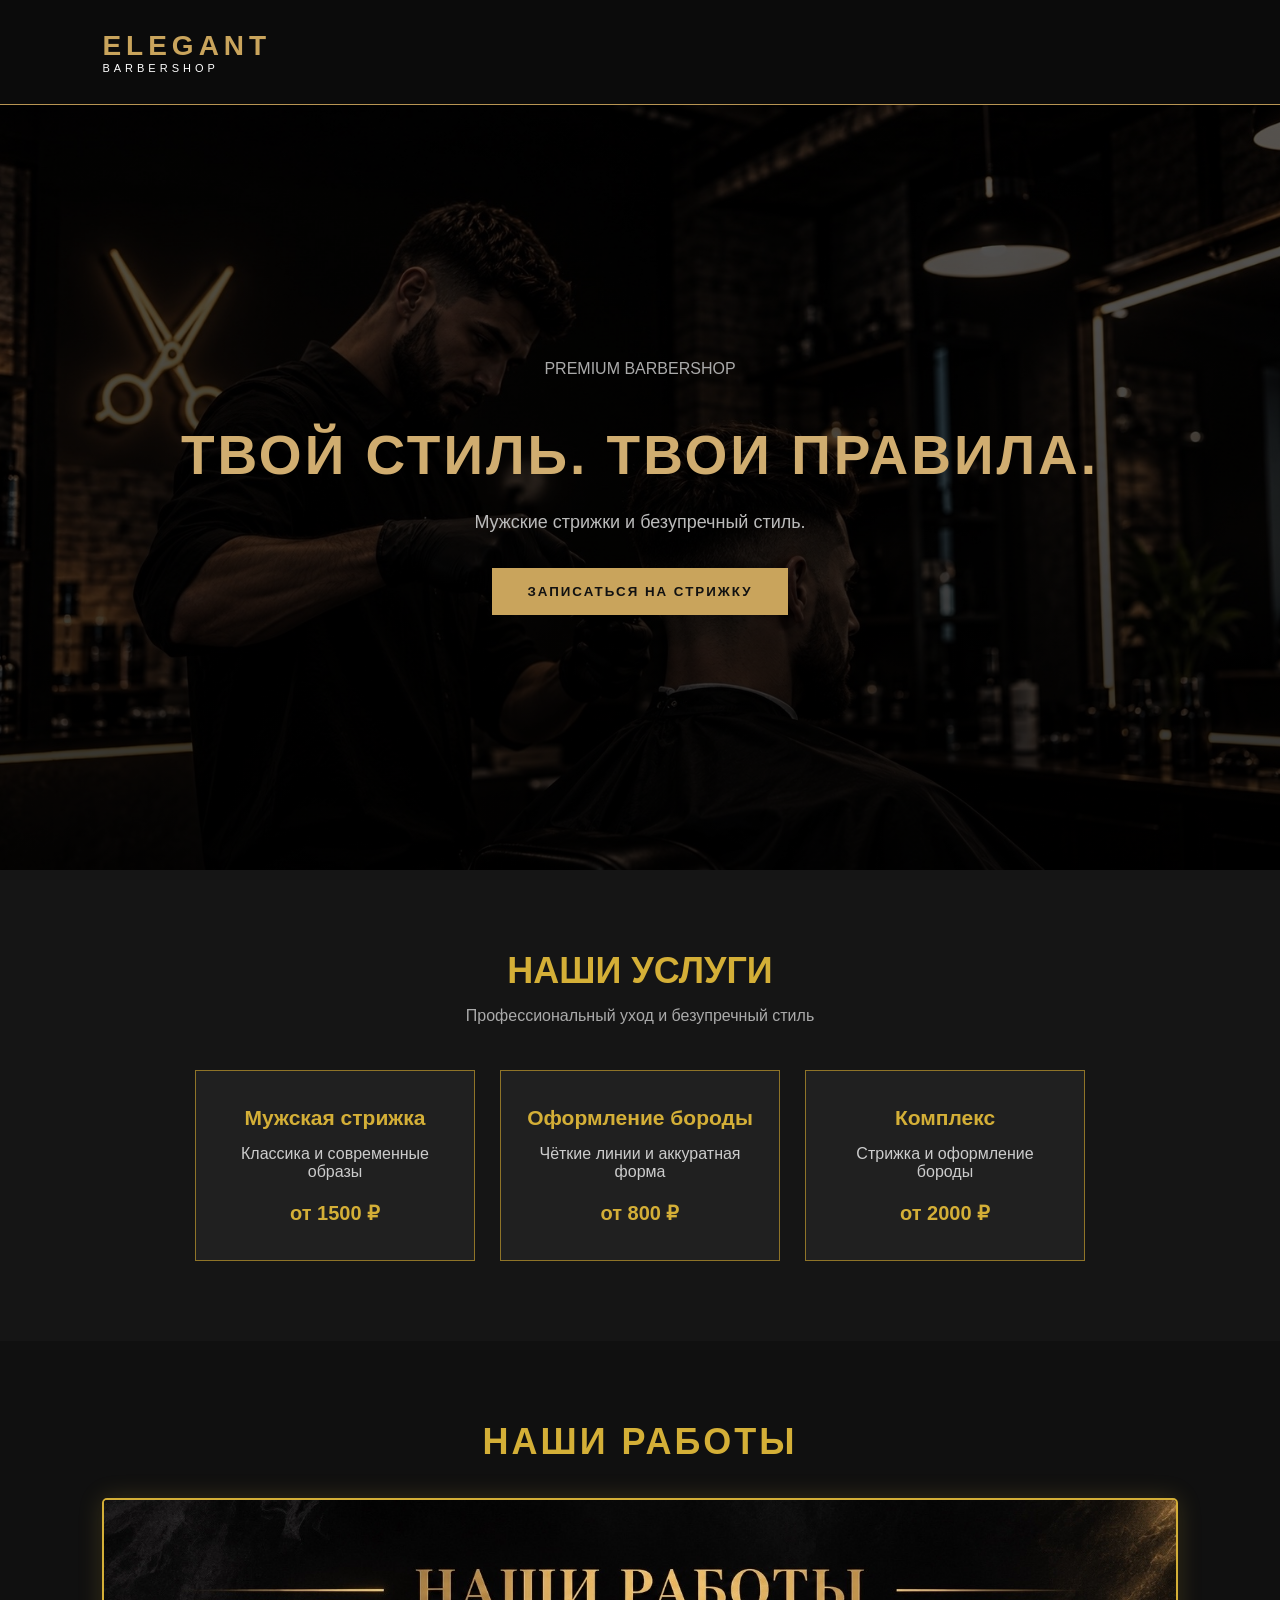
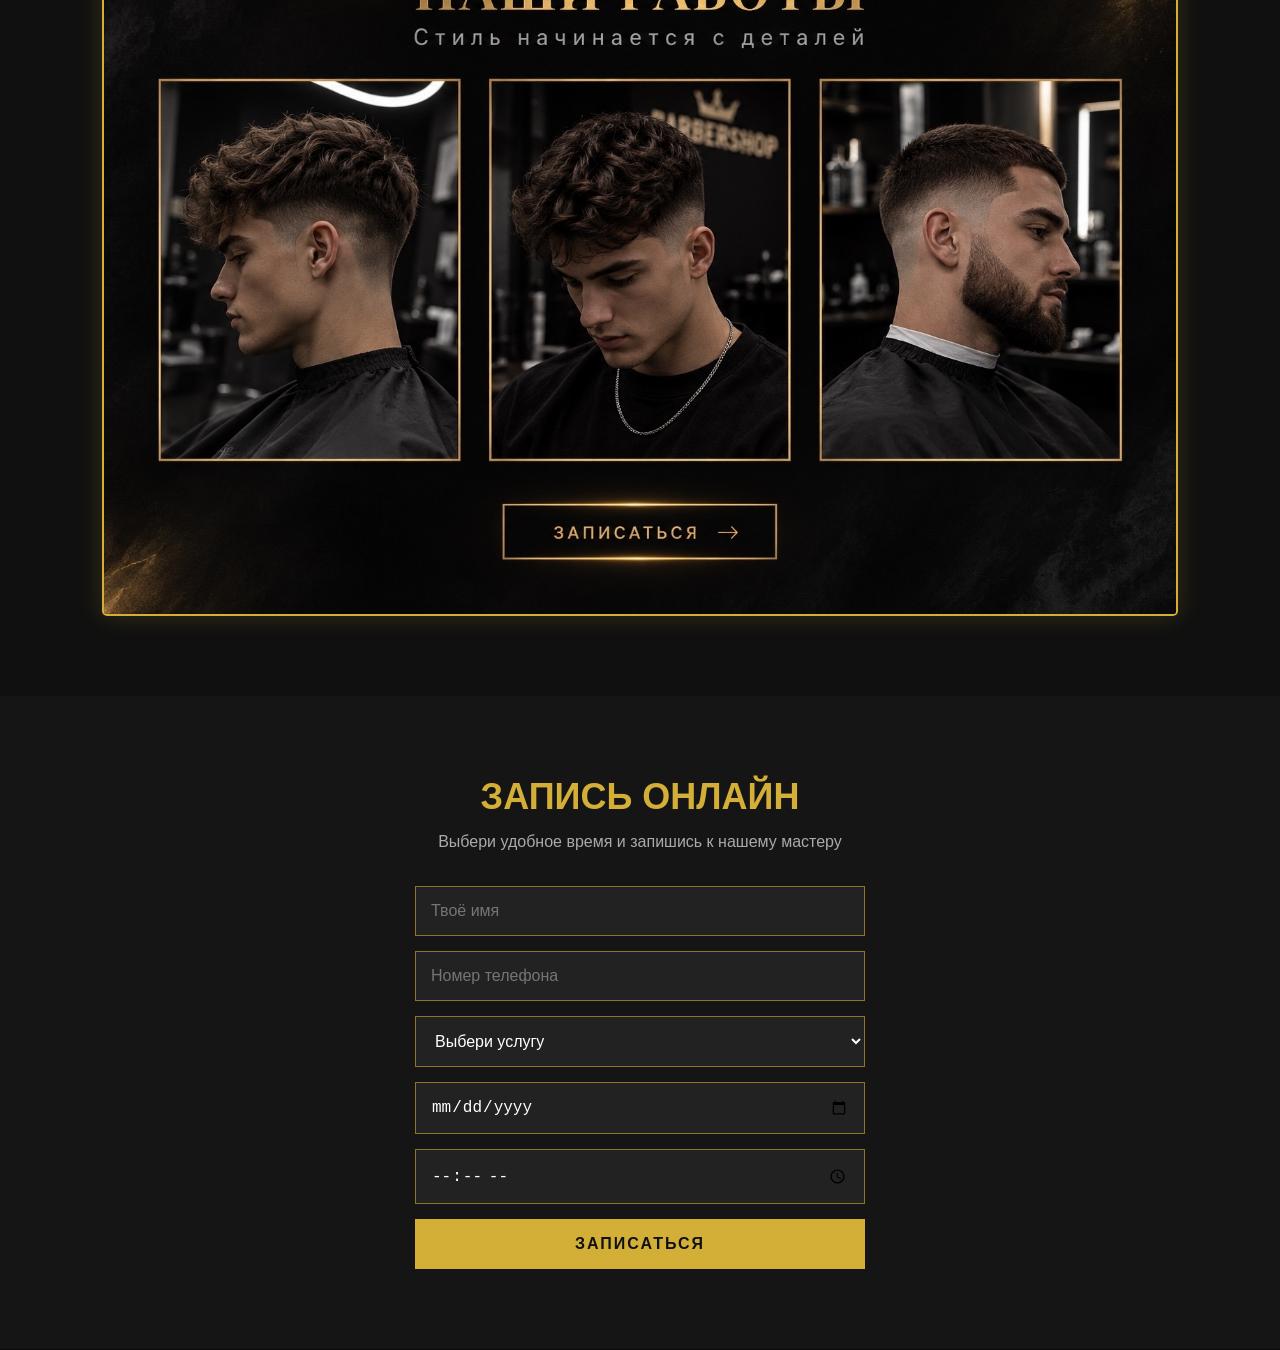
<file: index.html>
<!DOCTYPE html>

<html lang="ru">

<head>

    <meta charset="UTF-8">

    <meta name="viewport" content="width=device-width, initial-scale=1.0">

    <title>ELEGANT BARBERSHOP</title>

    <link rel="stylesheet" href="style.css">

</head>

<body>

    <header>

        <h2>ELEGANT</h2>

        <p>BARBERSHOP</p>

    </header>

    <main>
    <div class="hero-content">
        <p class="subtitle">PREMIUM BARBERSHOP</p>

        <h1>
            ТВОЙ СТИЛЬ.

            ТВОИ ПРАВИЛА.
        </h1>

        <p class="description">
            Мужские стрижки и безупречный стиль.
        </p>

       <button type="button" onclick="document.getElementById('booking').scrollIntoView({behavior: 'smooth'})">
    ЗАПИСАТЬСЯ НА СТРИЖКУ
</button>
    </div>
</main>
<section class="services">
    <h2>НАШИ УСЛУГИ</h2>
    <p class="subtitle">Профессиональный уход и безупречный стиль</p>

    <div class="service-list">
        <div class="service">
            <h3>Мужская стрижка</h3>
            <p>Классика и современные образы</p>
            <span>от 1500 ₽</span>
        </div>

        <div class="service">
            <h3>Оформление бороды</h3>
            <p>Чёткие линии и аккуратная форма</p>
            <span>от 800 ₽</span>
        </div>

        <div class="service">
            <h3>Комплекс</h3>
            <p>Стрижка и оформление бороды</p>
            <span>от 2000 ₽</span>
        </div>
    </div>
</section>
<section class="portfolio">
    <h2>НАШИ РАБОТЫ</h2>
    <img src="images/works.jpg.jpg" alt="Работы ELEGANT BARBERSHOP">
</section>
<section class="booking" id="booking">
    <h2>ЗАПИСЬ ОНЛАЙН</h2>
    <p>Выбери удобное время и запишись к нашему мастеру</p>

   <form onsubmit="sendWhatsApp(event)">
        <input type="text" placeholder="Твоё имя" required>
        <input type="tel" placeholder="Номер телефона" required>

        <select required>
            <option value="">Выбери услугу</option>
            <option>Мужская стрижка</option>
            <option>Оформление бороды</option>
            <option>Комплекс</option>
        </select>

        <input type="date" required>
        <input type="time" required>

        <button type="submit">ЗАПИСАТЬСЯ</button>
    </form>
</section>
<script>
function sendWhatsApp(event) {
    event.preventDefault();

    const form = event.target;

    const name = form.querySelector('input[type="text"]').value;
    const phone = form.querySelector('input[type="tel"]').value;
    const service = form.querySelector('select').value;
    const date = form.querySelector('input[type="date"]').value;
    const time = form.querySelector('input[type="time"]').value;

    const message =
        "Здравствуйте! Хочу записаться в ELEGANT BARBERSHOP.\n" +
        "Имя: " + name + "\n" +
        "Телефон: " + phone + "\n" +
        "Услуга: " + service + "\n" +
        "Дата: " + date + "\n" +
        "Время: " + time;

    const barberPhone = "77471602796";

    const whatsappURL =
        "https://wa.me/" + barberPhone +
        "?text=" + encodeURIComponent(message);

    window.location.href = whatsappURL;
}
</script>
</file>
<file: style.css>
* {
    margin: 0;
    padding: 0;
    box-sizing: border-box;
}

body {
    background: #0b0b0b;
    color: white;
    font-family: Arial, sans-serif;
}

header {
    padding: 30px 8%;
    border-bottom: 1px solid #b89553;
}

header h2 {
    color: #c9a45c;
    letter-spacing: 5px;
    font-size: 28px;
}

header p {
    letter-spacing: 4px;
    font-size: 11px;
}

main {
    min-height: 85vh;
    display: flex;
    flex-direction: column;
    justify-content: center;
    align-items: center;
    text-align: center;
    padding: 30px;

background:
    linear-gradient(
        rgba(0, 0, 0, 0.65),
        rgba(0, 0, 0, 0.8)
    ),
    url("images/barber.jpg.jpg");

background-size: cover;
background-position: center;
background-repeat: no-repeat;
}
main h1 {
    font-size: 55px;
    color: #d0ad70;
    letter-spacing: 3px;
    margin-bottom: 25px;
}

main p {
    color: #bbbbbb;
    font-size: 18px;
    margin-bottom: 35px;
}

button {
    background: #c9a45c;
    color: #111;
    border: none;
    padding: 16px 35px;
    font-weight: bold;
    cursor: pointer;
    letter-spacing: 2px;
}

button:hover {
    background: white;
}
.services {
    padding: 80px 10%;
    text-align: center;
    background: #151515;
}

.services h2 {
    color: #d4af37;
    font-size: 36px;
    margin-bottom: 15px;
}

.subtitle {
    color: #aaa;
    font-size: 16px;
    margin-bottom: 45px;
}

.service-list {
    display: flex;
    justify-content: center;
    gap: 25px;
    flex-wrap: wrap;
}

.service {
    background: #202020;
    border: 1px solid #8f7428;
    padding: 35px 25px;
    width: 280px;
    transition: 0.3s;
}

.service:hover {
    transform: translateY(-10px);
    border-color: #d4af37;
}

.service h3 {
    color: #d4af37;
    font-size: 21px;
    margin-bottom: 15px;
}

.service p {
    color: #ccc;
    margin-bottom: 20px;
}

.service span {
    color: #d4af37;
    font-size: 20px;
    font-weight: bold;
}
.button {
    display: inline-block;
    padding: 16px 40px;
    background: linear-gradient(135deg, #d4af37, #f5d76e);
    color: #111;
    text-decoration: none;
    font-weight: bold;
    letter-spacing: 2px;
    border-radius: 3px;
    transition: 0.3s;
}

.button:hover {
    background: #fff;
    color: #111;
    transform: scale(1.05);
}
.portfolio {
    padding: 80px 8%;
    text-align: center;
    background: #101010;
}

.portfolio h2 {
    color: #d4af37;
    font-size: 36px;
    margin-bottom: 35px;
    letter-spacing: 3px;
}

.portfolio img {
    display: block;
    width: 100%;
    max-width: 1100px;
    height: auto;
    margin: 0 auto;
    border: 2px solid #d4af37;
    border-radius: 5px;
    box-shadow: 0 0 25px rgba(212, 175, 55, 0.2);
}
.booking {
    padding: 80px 20px;
    background: #151515;
    text-align: center;
}

.booking h2 {
    color: #d4af37;
    font-size: 36px;
    margin-bottom: 15px;
}

.booking p {
    color: #aaa;
    margin-bottom: 35px;
}

.booking form {
    max-width: 450px;
    margin: auto;
    display: flex;
    flex-direction: column;
    gap: 15px;
}

.booking input,
.booking select {
    padding: 15px;
    background: #222;
    border: 1px solid #8f7428;
    color: white;
    font-size: 16px;
    width: 100%;
}

.booking button {
    padding: 16px;
    background: #d4af37;
    color: #111;
    border: none;
    font-weight: bold;
    font-size: 16px;
    cursor: pointer;
    transition: 0.3s;
}

.booking button:hover {
    background: white;
}
</file>
